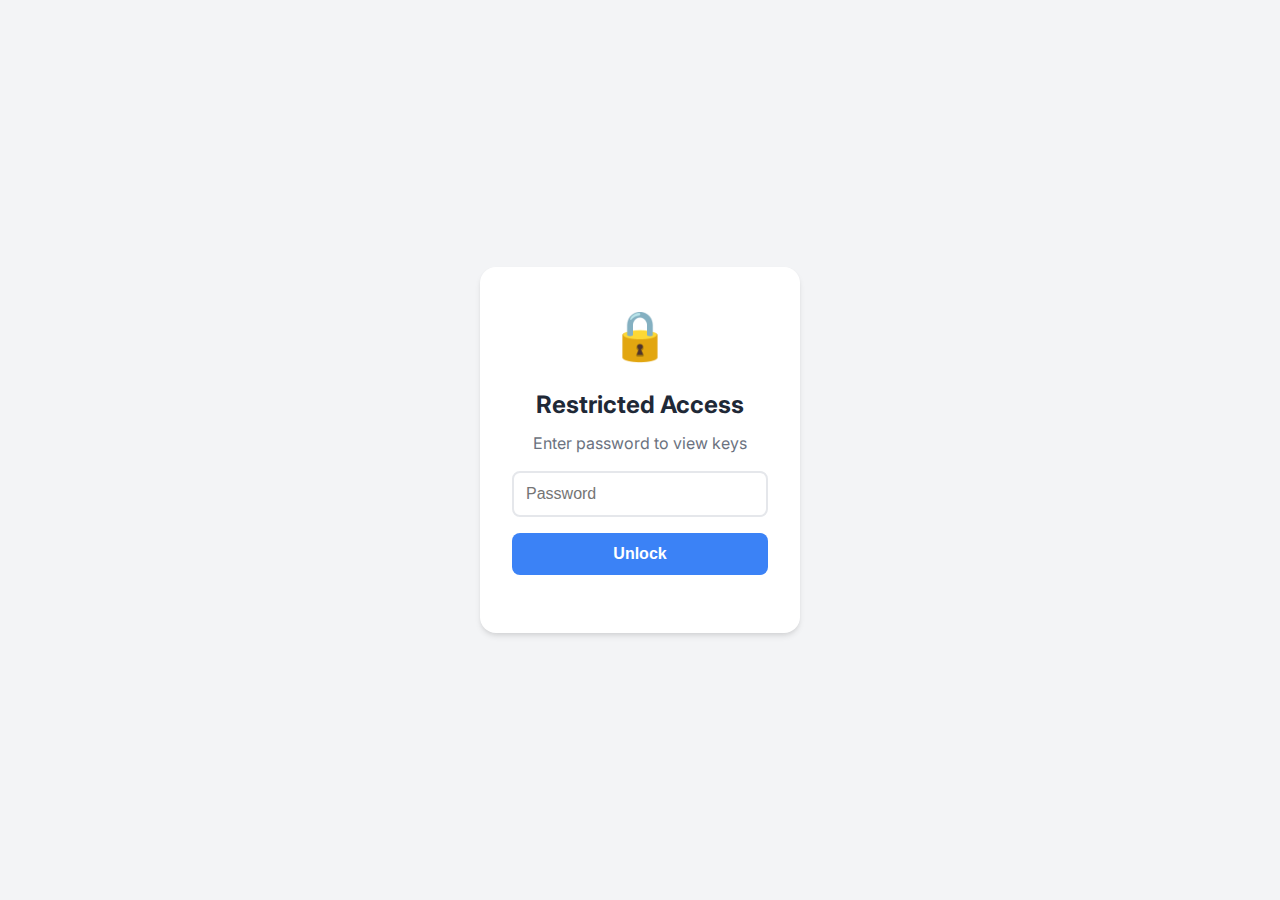
<file: secrets.html>
<!DOCTYPE html>
<html lang="en">
<head>
    <meta charset="UTF-8">
    <meta name="viewport" content="width=device-width, initial-scale=1.0">
    <title>Secret Keys</title>
    <link rel="stylesheet" href="styles.css">
    <link href="https://fonts.googleapis.com/css2?family=Inter:wght@400;600&display=swap" rel="stylesheet">
    <style>
        /* Specific styles for the lock screen */
        #lock-screen {
            position: fixed;
            top: 0;
            left: 0;
            width: 100%;
            height: 100%;
            background-color: var(--bg-color);
            display: flex;
            flex-direction: column;
            align-items: center;
            justify-content: center;
            z-index: 1000;
        }

        .lock-card {
            background: var(--card-bg);
            padding: 2rem;
            border-radius: 16px;
            box-shadow: var(--hover-shadow);
            text-align: center;
            width: 90%;
            max-width: 320px;
        }

        .lock-icon {
            font-size: 3rem;
            margin-bottom: 1rem;
        }

        .password-input {
            width: 100%;
            padding: 0.75rem;
            margin: 1rem 0;
            border: 2px solid #e5e7eb;
            border-radius: 8px;
            font-size: 1rem;
            outline: none;
            transition: border-color 0.2s;
        }

        .password-input:focus {
            border-color: var(--accent-color);
        }

        .unlock-btn {
            background-color: var(--accent-color);
            color: white;
            border: none;
            padding: 0.75rem 1.5rem;
            border-radius: 8px;
            font-weight: 600;
            cursor: pointer;
            width: 100%;
            font-size: 1rem;
        }
        
        .unlock-btn:hover {
            opacity: 0.9;
        }

        .error-msg {
            color: #ef4444;
            margin-top: 0.5rem;
            font-size: 0.875rem;
            min-height: 1.25em;
        }

        /* Hide main content initially */
        #secret-content {
            display: none;
        }

        .key-card {
            background: var(--card-bg);
            padding: 1.5rem;
            border-radius: 12px;
            margin-bottom: 1rem;
            border: 1px solid rgba(0,0,0,0.05);
        }

        .key-label {
            font-size: 0.875rem;
            color: var(--text-secondary);
            margin-bottom: 0.25rem;
            display: block;
        }

        .key-value {
            font-family: 'Monaco', 'Consolas', monospace;
            font-size: 1.1rem;
            color: var(--text-primary);
            background: #f3f4f6;
            padding: 0.5rem;
            border-radius: 6px;
            word-break: break-all;
            display: flex;
            justify-content: space-between;
            align-items: center;
        }
        
        .copy-btn {
            background: none;
            border: none;
            cursor: pointer;
            font-size: 1.2rem;
            padding: 0 0 0 0.5rem;
            opacity: 0.6;
        }

        .copy-btn:hover {
            opacity: 1;
        }

        @media (prefers-color-scheme: dark) {
            .password-input {
                background: #374151;
                border-color: #4b5563;
                color: white;
            }
            .key-value {
                background: #111827;
            }
            .copy-btn {
                color: white;
            }
        }
    </style>
</head>
<body>

    <!-- Lock Screen Overlay -->
    <div id="lock-screen">
        <div class="lock-card">
            <div class="lock-icon">🔒</div>
            <h2>Restricted Access</h2>
            <p style="color: var(--text-secondary); margin-top: 0.5rem;">Enter password to view keys</p>
            <input type="password" id="password" class="password-input" placeholder="Password" onkeyup="checkEnter(event)">
            <button class="unlock-btn" onclick="checkPassword()">Unlock</button>
            <div id="error-msg" class="error-msg"></div>
        </div>
    </div>

    <!-- Protected Content -->
    <div id="secret-content" class="container">
        <header>
            <div style="font-size: 3rem; margin-bottom: 0.5rem;">🔑</div>
            <h1>Secret Keys</h1>
            <p>Keep these safe.</p>
        </header>
        
        <main class="links-container">
            <!-- Example Key Card -->
      

            <div class="key-card">
                <span class="key-label">Wokwi</span>
                <div class="key-value">
                    <span>[base64]</span>
                    <button class="copy-btn" onclick="copyToClipboard(this)" title="Copy">📋</button>
                </div>
            </div>

          
            
            <a href="index.html" style="text-align: center; color: var(--accent-color); text-decoration: none; margin-top: 1rem;">← Back to Links</a>
        </main>
    </div>

    <script>

        // const CORRECT_PASSWORD = process.env.CORRECT_PASSWORD;
        // console.log(CORRECT_PASSWORD);
        // CONFIGURATION
        const CORRECT_PASSWORD = "1015";

        function checkPassword() {
            const input = document.getElementById('password').value;
            const errorMsg = document.getElementById('error-msg');
            
            if (input === CORRECT_PASSWORD) {
                document.getElementById('lock-screen').style.display = 'none';
                document.getElementById('secret-content').style.display = 'flex';
            } else {
                errorMsg.textContent = 'Incorrect password';
                document.getElementById('password').value = '';
                document.getElementById('password').focus();
            }
        }

        function checkEnter(event) {
            if (event.key === "Enter") {
                checkPassword();
            }
        }

        function copyToClipboard(btn) {
            const text = btn.previousElementSibling.textContent;
            navigator.clipboard.writeText(text).then(() => {
                const originalText = btn.textContent;
                btn.textContent = '✅';
                setTimeout(() => {
                    btn.textContent = originalText;
                }, 1500);
            });
        }
    </script>
</body>
</html>
</file>
<file: styles.css>
:root {
    --bg-color: #f3f4f6;
    --card-bg: #ffffff;
    --text-primary: #1f2937;
    --text-secondary: #6b7280;
    --accent-color: #3b82f6;
    --hover-shadow: 0 4px 6px -1px rgba(0, 0, 0, 0.1), 0 2px 4px -1px rgba(0, 0, 0, 0.06);
    --transition: all 0.2s ease;
}

* {
    box-sizing: border-box;
    margin: 0;
    padding: 0;
}

body {
    font-family: 'Inter', system-ui, -apple-system, sans-serif;
    background-color: var(--bg-color);
    color: var(--text-primary);
    line-height: 1.5;
    min-height: 100vh;
    display: flex;
    justify-content: center;
    padding: 2rem 1rem;
}

.container {
    width: 100%;
    max-width: 480px;
    display: flex;
    flex-direction: column;
    gap: 2rem;
}

header {
    text-align: center;
    display: flex;
    flex-direction: column;
    align-items: center;
    gap: 0.5rem;
}

.profile-pic {
    width: 96px;
    height: 96px;
    border-radius: 50%;
    margin-bottom: 0.5rem;
    box-shadow: var(--hover-shadow);
    border: 3px solid var(--card-bg);
}

h1 {
    font-size: 1.5rem;
    font-weight: 600;
    color: var(--text-primary);
}

header p {
    color: var(--text-secondary);
    font-size: 0.95rem;
}

.links-container {
    display: flex;
    flex-direction: column;
    gap: 1rem;
}

.category-title {
    font-size: 1.1rem;
    font-weight: 600;
    color: var(--text-secondary);
    margin-top: 1rem;
    padding-bottom: 0.5rem;
    border-bottom: 2px solid rgba(0,0,0,0.05);
    text-transform: uppercase;
    letter-spacing: 0.05em;
}

.category-title:first-child {
    margin-top: 0;
}

.link-card {
    display: flex;
    align-items: center;
    background-color: var(--card-bg);
    padding: 1rem 1.25rem;
    border-radius: 12px;
    text-decoration: none;
    color: var(--text-primary);
    transition: var(--transition);
    border: 1px solid rgba(0,0,0,0.05);
}

.link-card:hover {
    transform: translateY(-2px);
    box-shadow: var(--hover-shadow);
    border-color: var(--accent-color);
}

.link-icon {
    font-size: 1.5rem;
    margin-right: 1rem;
    display: flex;
    align-items: center;
    justify-content: center;
}

.link-icon img {
    width: 24px;
    height: 24px;
    object-fit: contain;
    border-radius: 4px;
}

.link-text {
    font-weight: 500;
    flex-grow: 1;
}

footer {
    text-align: center;
    color: var(--text-secondary);
    font-size: 0.875rem;
    margin-top: auto;
    padding-top: 1rem;
}

@media (prefers-color-scheme: dark) {
    :root {
        --bg-color: #111827;
        --card-bg: #1f2937;
        --text-primary: #f9fafb;
        --text-secondary: #9ca3af;
        --accent-color: #60a5fa;
    }
    
    .link-card {
        border-color: rgba(255,255,255,0.05);
    }
}
</file>
